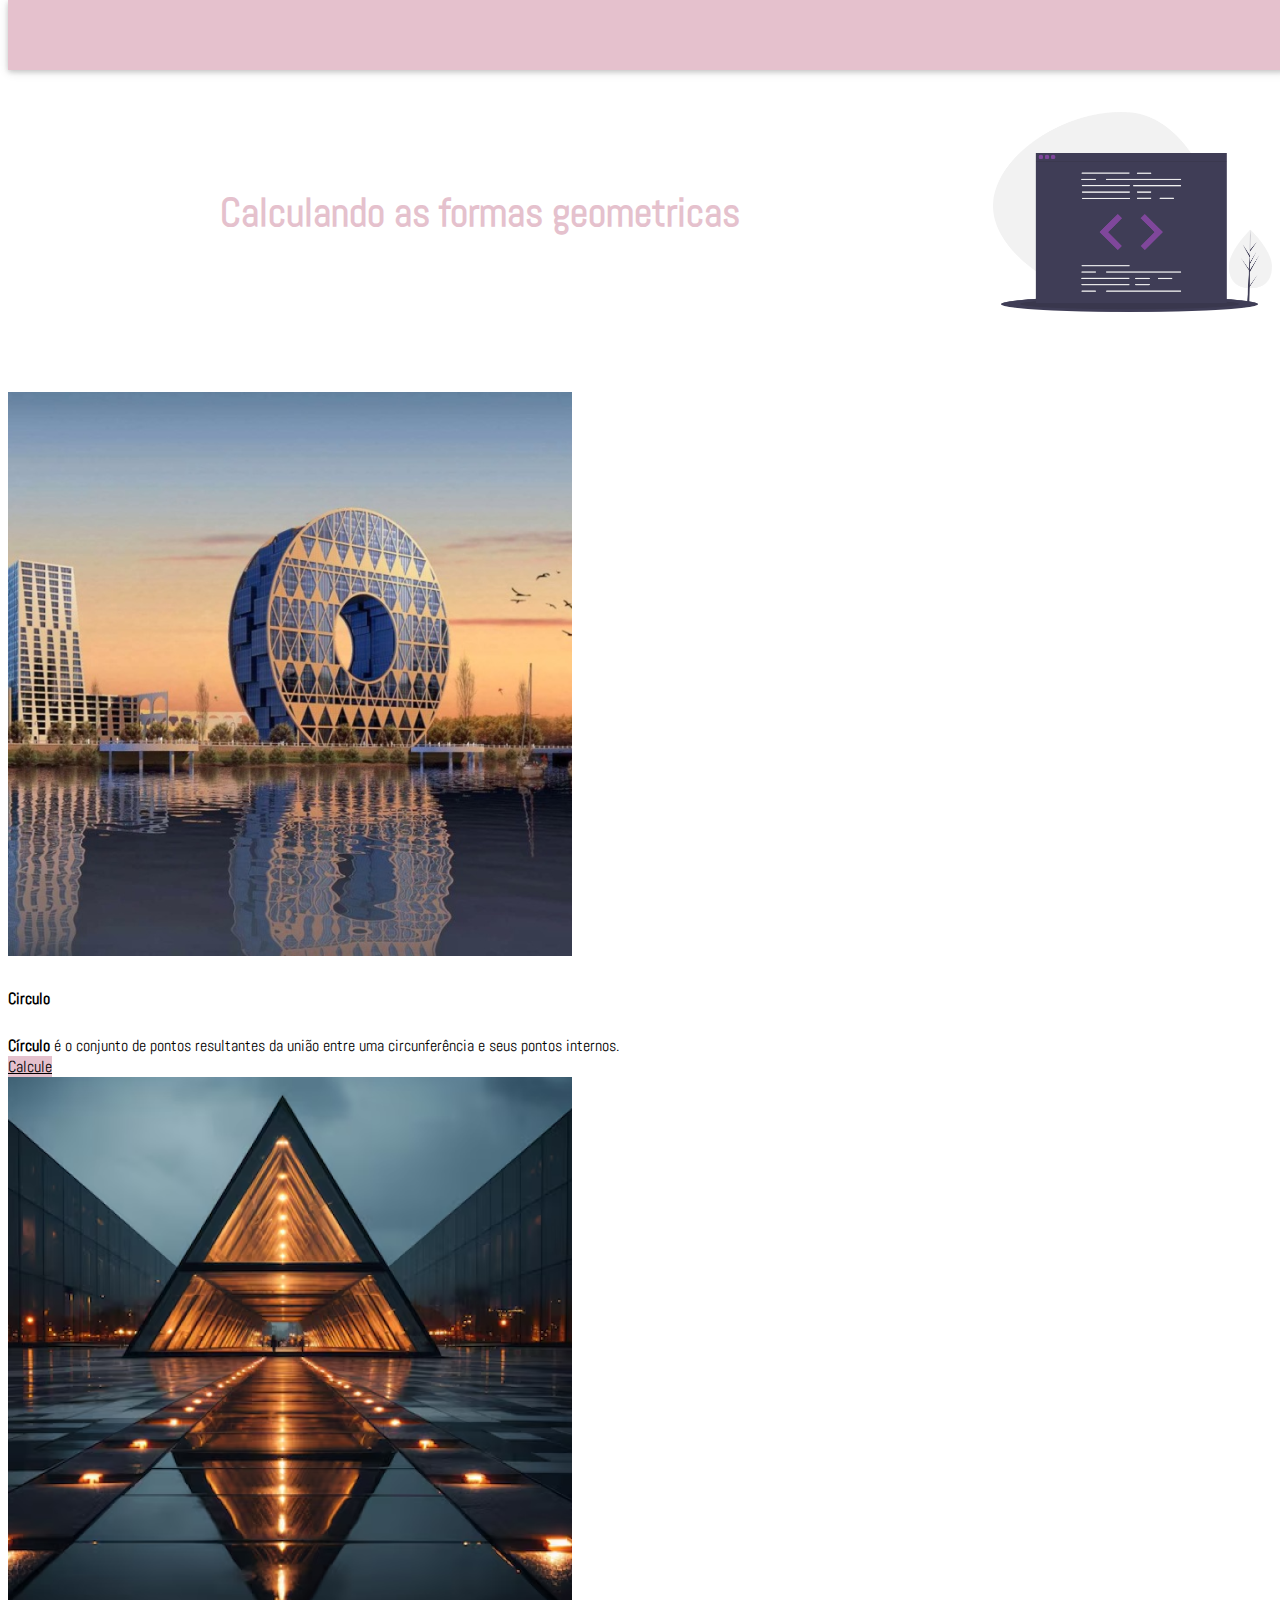
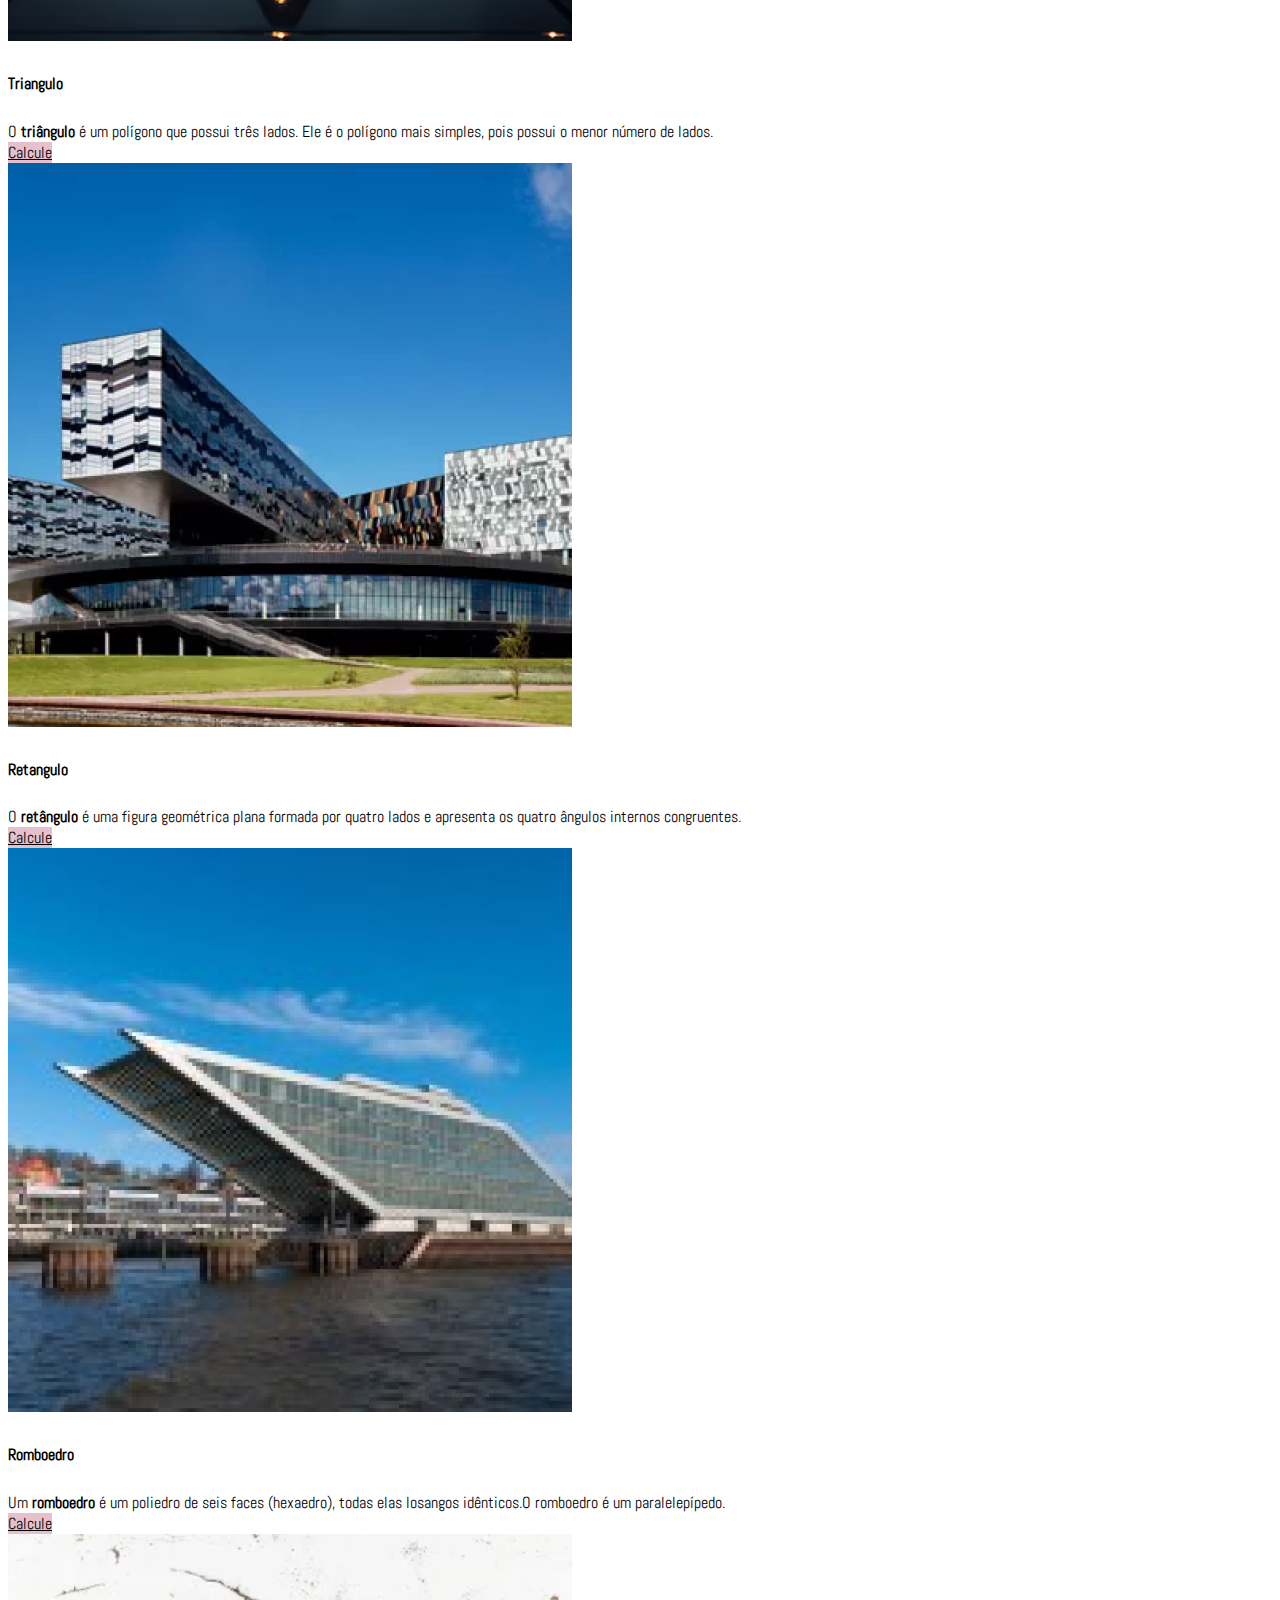
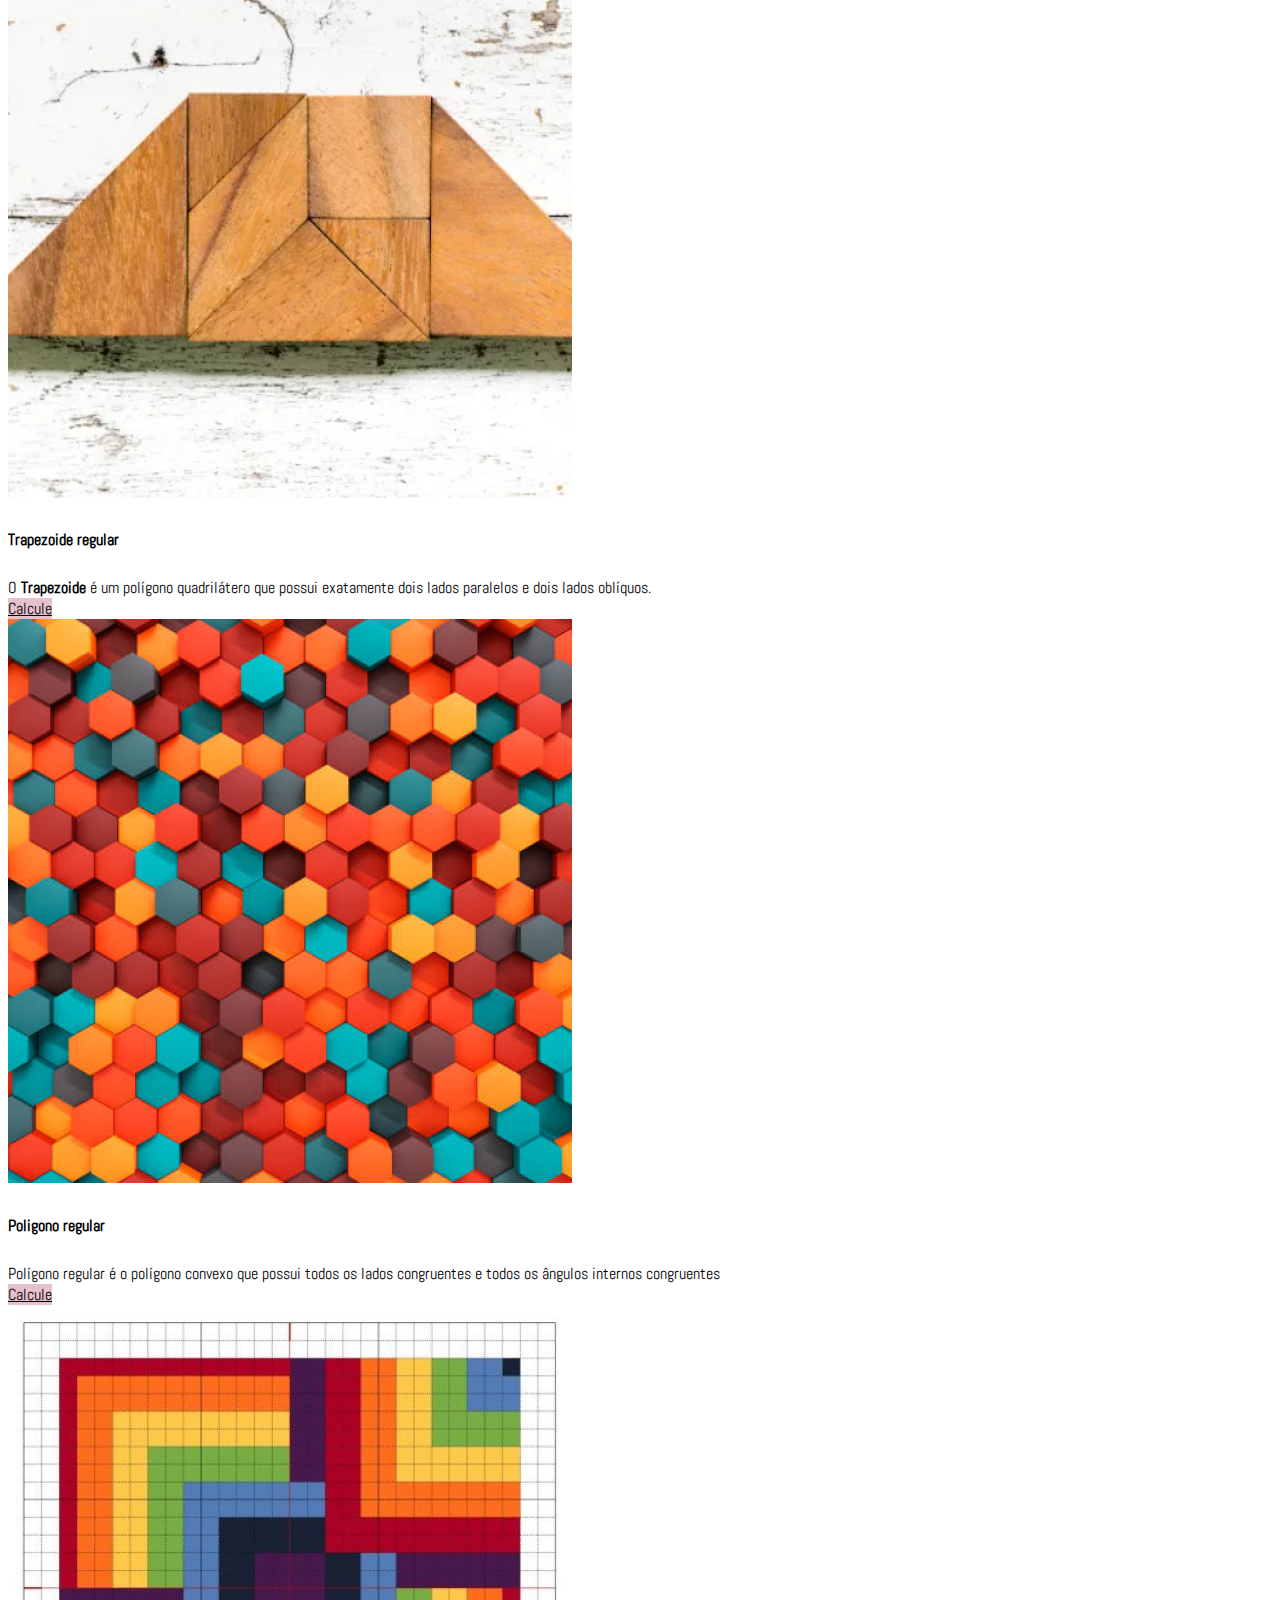
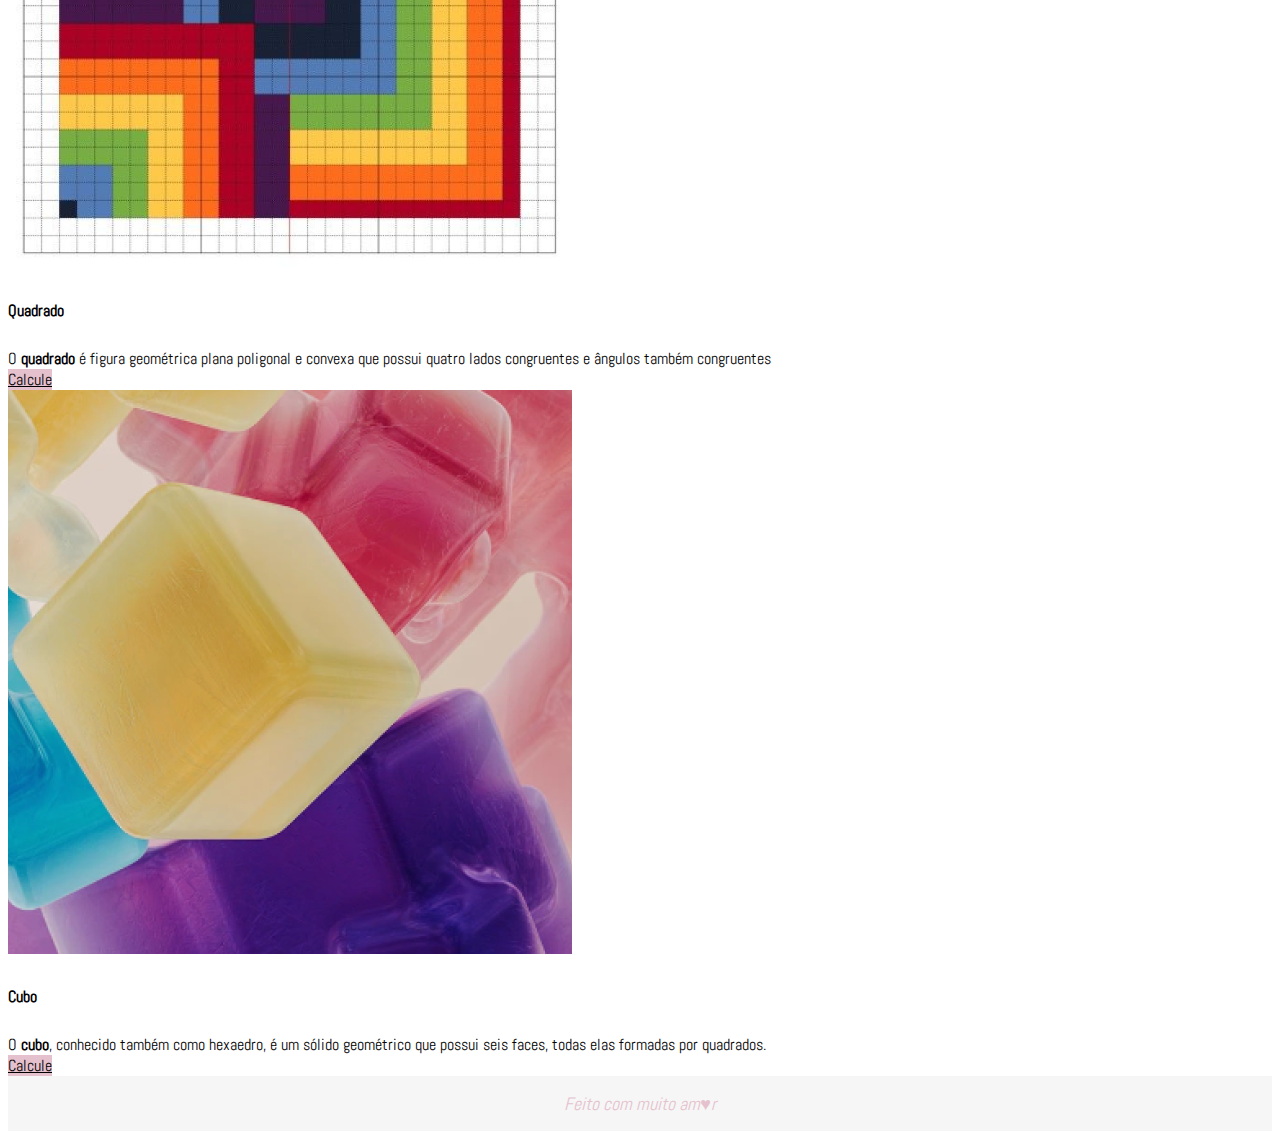
<file: index.html>
<!DOCTYPE html>
<html>

<head>
  <meta charset="utf-8" />
  <meta http-equiv="X-UA-Compatible" content="IE=edge" />
  <meta name="viewport" content="width=device-width, initial-scale=1" />
  <title>Calculando as formas geometricas</title>
  <link rel="icon" href="img/favicon.ico" />
  <link rel="stylesheet" type="text/css" href="css/estilos.css" />
  <link rel="stylesheet" href="https://stackpath.bootstrapcdn.com/bootstrap/4.1.3/css/bootstrap.min.css" integrity="sha384-MCw98/SFnGE8fJT3GXwEOngsV7Zt27NXFoaoApmYm81iuXoPkFOJwJ8ERdknLPMO" crossorigin="anonymous">
  <script src="https://cdn.jsdelivr.net/npm/bootstrap@5.3.3/dist/js/bootstrap.bundle.min.js" integrity="sha384-YvpcrYf0tY3lHB60NNkmXc5s9fDVZLESaAA55NDzOxhy9GkcIdslK1eN7N6jIeHz" crossorigin="anonymous"></script>
</head>

<body>
  <nav class="barra-navegacao">

  </nav>
  <header class="cabecalho">
    <h1 class="cabecalho__titulo">Calculando as formas geometricas</h1>
  </header>

  <section class="container">
    <div class="row row-cols-1 row-cols-md-3 g-4">
      <div class="col">
        <div class="card">
          <img src="/img/circulo.png" class="card-img-top" alt="circulo">
          <div class="card-body">
            <h5 class="card-title">Circulo</h5>
            <p class="card-text"><strong>Círculo</strong> é o conjunto de pontos resultantes da união entre uma circunferência e seus pontos internos.</p>
            <a class="btn" href="/circulo.html">Calcule</a>
          </div>
        </div>
      </div>

      <div class="col">
        <div class="card">
          <img src="/img/triangulo.png" class="card-img-top" alt="...">
          <div class="card-body">
            <h5 class="card-title">Triangulo</h5>
            <p class="card-text">O <strong>triângulo</strong> é um polígono que possui três lados. Ele é o polígono mais simples, pois possui o menor número de lados.</p>
            <a class="btn" href="/triangulo.html">Calcule</a>
          </div>
        </div>
      </div>
      <div class="col">
        <div class="card">
          <img src="/img/retangulo.png" class="card-img-top" alt="...">
          <div class="card-body">
            <h5 class="card-title">Retangulo</h5>
            <p class="card-text">O <strong>retângulo</strong> é uma figura geométrica plana formada por quatro lados e apresenta os quatro ângulos internos congruentes.</p>
            <a class="btn" href="/retangulo.html">Calcule</a>
          </div>
        </div>
      </div>
      <div class="col">
        <div class="card">
          <img src="/img/romboedro.png" class="card-img-top" alt="...">
          <div class="card-body">
            <h5 class="card-title">Romboedro</h5>
            <p class="card-text">Um <strong>romboedro</strong> é um poliedro de seis faces (hexaedro), todas elas losangos idênticos.O romboedro é um paralelepípedo.</p>
            <a class="btn" href="/romboedro.html">Calcule</a>
          </div>
        </div>
      </div>
    </div>

    <div class="row row-cols-1 row-cols-md-3 g-4">
      <div class="col">
        <div class="card">
          <img src="/img/trapezio.png" class="card-img-top" alt="...">
          <div class="card-body">
            <h5 class="card-title">Trapezoide regular</h5>
            <p class="card-text">O <strong>Trapezoide</strong> é um polígono quadrilátero que possui exatamente dois lados paralelos e dois lados oblíquos.</p>
            <a class="btn" href="tra-irregular.html">Calcule</a>
          </div>
        </div>
      </div>
      <div class="col">
        <div class="card">
          <img src="/img/poligono.png" class="card-img-top" alt="...">
          <div class="card-body">
            <h5 class="card-title">Poligono regular</h5>
            <p class="card-text">Polígono regular é o polígono convexo que possui todos os lados congruentes e todos os ângulos internos congruentes</p>
            <a class="btn" href="/poli-regular.html">Calcule</a>
          </div>
        </div>
      </div>
      <div class="col">
        <div class="card">
          <img src="/img/quadrado.png" class="card-img-top" alt="...">
          <div class="card-body">
            <h5 class="card-title">Quadrado</h5>
            <p class="card-text">O <strong>quadrado</strong> é figura geométrica plana poligonal e convexa que possui quatro lados congruentes e ângulos também congruentes</p>
            <a class="btn" href="/quadrado.html">Calcule</a>
          </div>
        </div>
      </div>
      <div class="col">
        <div class="card">
          <img src="/img/cubo.png" class="card-img-top" alt="...">
          <div class="card-body">
            <h5 class="card-title">Cubo</h5>
            <p class="card-text">O <strong>cubo</strong>, conhecido também como hexaedro, é um sólido geométrico que possui seis faces, todas elas formadas por quadrados.</p>
            <a class="btn" href="/cubo.html">Calcule</a>

          </div>
        </div>
      </div>
    </div>
  </section>

  <footer class="rodape">Feito com muito am♥r </a></footer>
  <script type="text/javascript" src="js/script.js"></script>
</body>

</html>
</file>
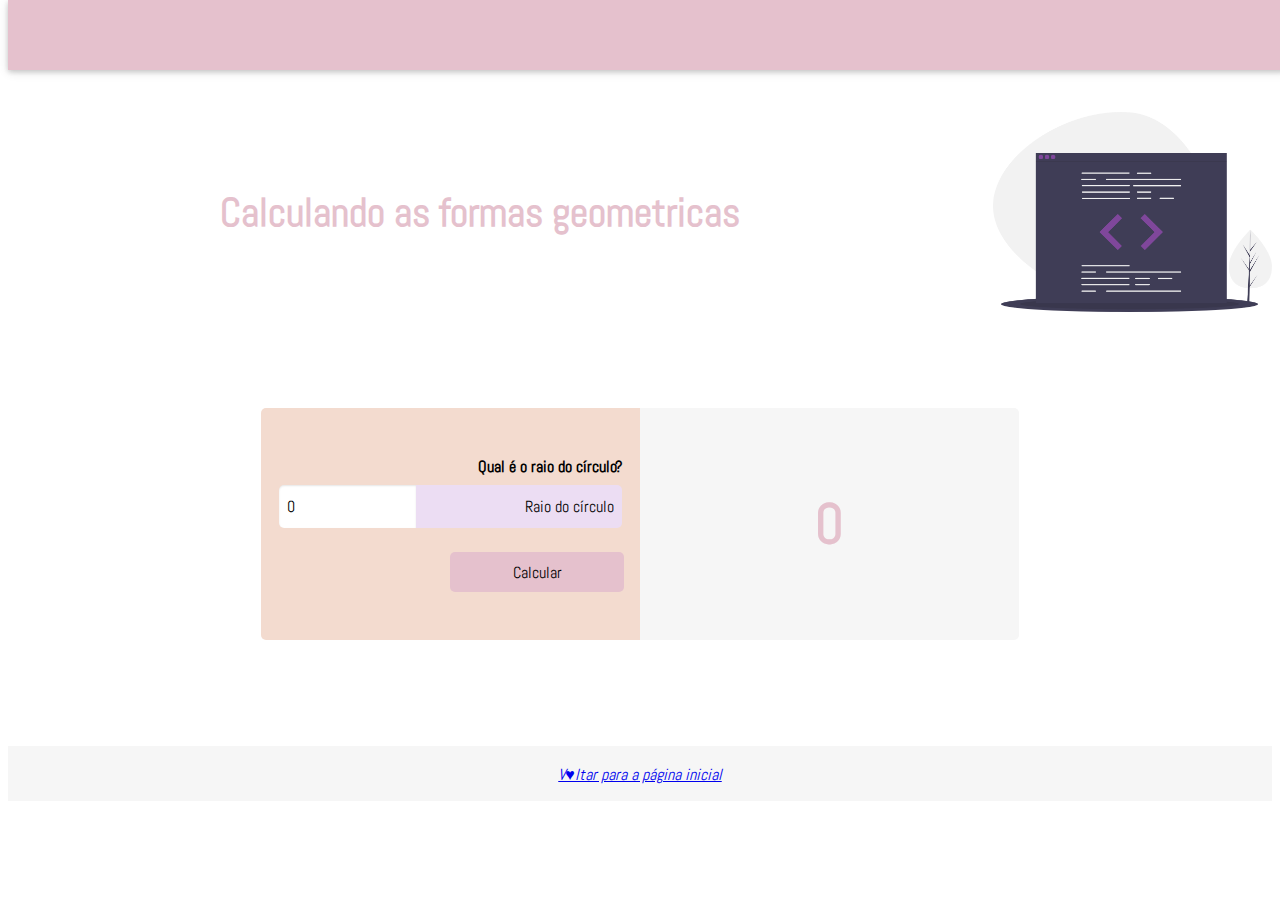
<file: circulo.html>
<!DOCTYPE html>
<html>
<head>
  <meta charset="utf-8" />
  <meta http-equiv="X-UA-Compatible" content="IE=edge" />
  <meta name="viewport" content="width=device-width, initial-scale=1" />
  <title>Calculando a area do circulo</title>
  <link rel="icon" href="img/favicon.ico" />
  <link rel="stylesheet" type="text/css" href="css/estilos.css"/>
  <link rel="stylesheet" href="https://stackpath.bootstrapcdn.com/bootstrap/4.1.3/css/bootstrap.min.css" integrity="sha384-MCw98/SFnGE8fJT3GXwEOngsV7Zt27NXFoaoApmYm81iuXoPkFOJwJ8ERdknLPMO" crossorigin="anonymous">
</head>

<body>
  <nav class="barra-navegacao">

  </nav>
  <header class="cabecalho">
    <h1 class="cabecalho__titulo">Calculando as formas geometricas</h1>
  </header>
  <main class="conteudo-principal">

    <section class="secao secao-hora">
      
      <article class="secao__conteudo">
        <div class="secao__formulario">
          <fieldset>
            <legend>Qual é o raio do círculo?</legend>
            <div class="secao__formulario__grupo">
              <label for="inputRaio">Raio do círculo</label>
              <input id="inputRaio" value="0" />
            </div>
          </fieldset>
          <button class="btn" onclick="areaCirculo()">Calcular</button>
        </div>
      </article>

      <footer class="secao__rodape">
        <h3 class="secao__rodape__valor">
          <span id="resultado">0</span>
        </h3>
      </footer>
    </section>

  </main>

  <footer class="rodape"><a href="/index.html">V♥ltar para a página inicial</a></footer>
  <script type="text/javascript" src="js/script.js"></script>
  
</body>
</html>
</file>
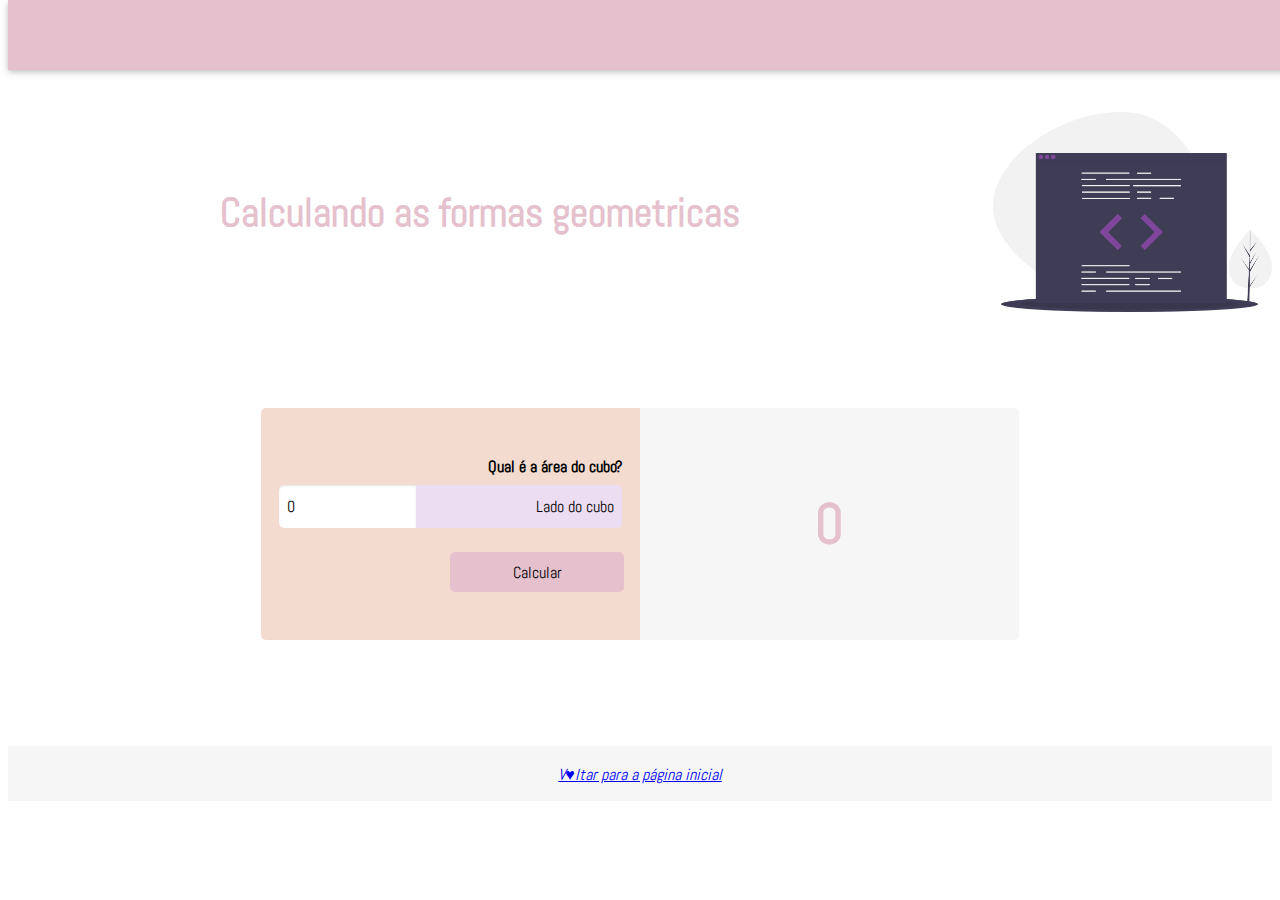
<file: cubo.html>
<!DOCTYPE html>
<html>
<head>
  <meta charset="utf-8" />
  <meta http-equiv="X-UA-Compatible" content="IE=edge" />
  <meta name="viewport" content="width=device-width, initial-scale=1" />
  <title>Calculando as formas geometricas</title>
  <link rel="icon" href="img/favicon.ico" />
  <link rel="stylesheet" type="text/css" href="css/estilos.css"/>
  <link rel="stylesheet" href="https://stackpath.bootstrapcdn.com/bootstrap/4.1.3/css/bootstrap.min.css" integrity="sha384-MCw98/SFnGE8fJT3GXwEOngsV7Zt27NXFoaoApmYm81iuXoPkFOJwJ8ERdknLPMO" crossorigin="anonymous">
</head>

<body>
  <nav class="barra-navegacao">

  </nav>
  <header class="cabecalho">
    <h1 class="cabecalho__titulo">Calculando as formas geometricas</h1>
  </header>
  <main class="conteudo-principal">

    <section class="secao secao-cubo">
      <article class="secao__conteudo">
        <div class="secao__formulario">
          <fieldset>
            <legend>Qual é a área do cubo?</legend>
            <div class="secao__formulario__grupo">
              <label for="inputLadoCubo">Lado do cubo</label>
              <input id="inputLadoCubo" value="0" />
            </div>
          </fieldset>
          <button class="btn" onclick="areaCubo()">Calcular</button>
        </div>
      </article>
      <footer class="secao__rodape">
        <h3 class="secao__rodape__valor">
          <span id="resultadoCubo">0</span>
        </h3>
      </footer>
    </section>

  </main>

  <footer class="rodape"><a href="/index.html">V♥ltar para a página inicial</a></footer>
  <script type="text/javascript" src="js/script.js"></script>
  
</body>
</html>
</file>
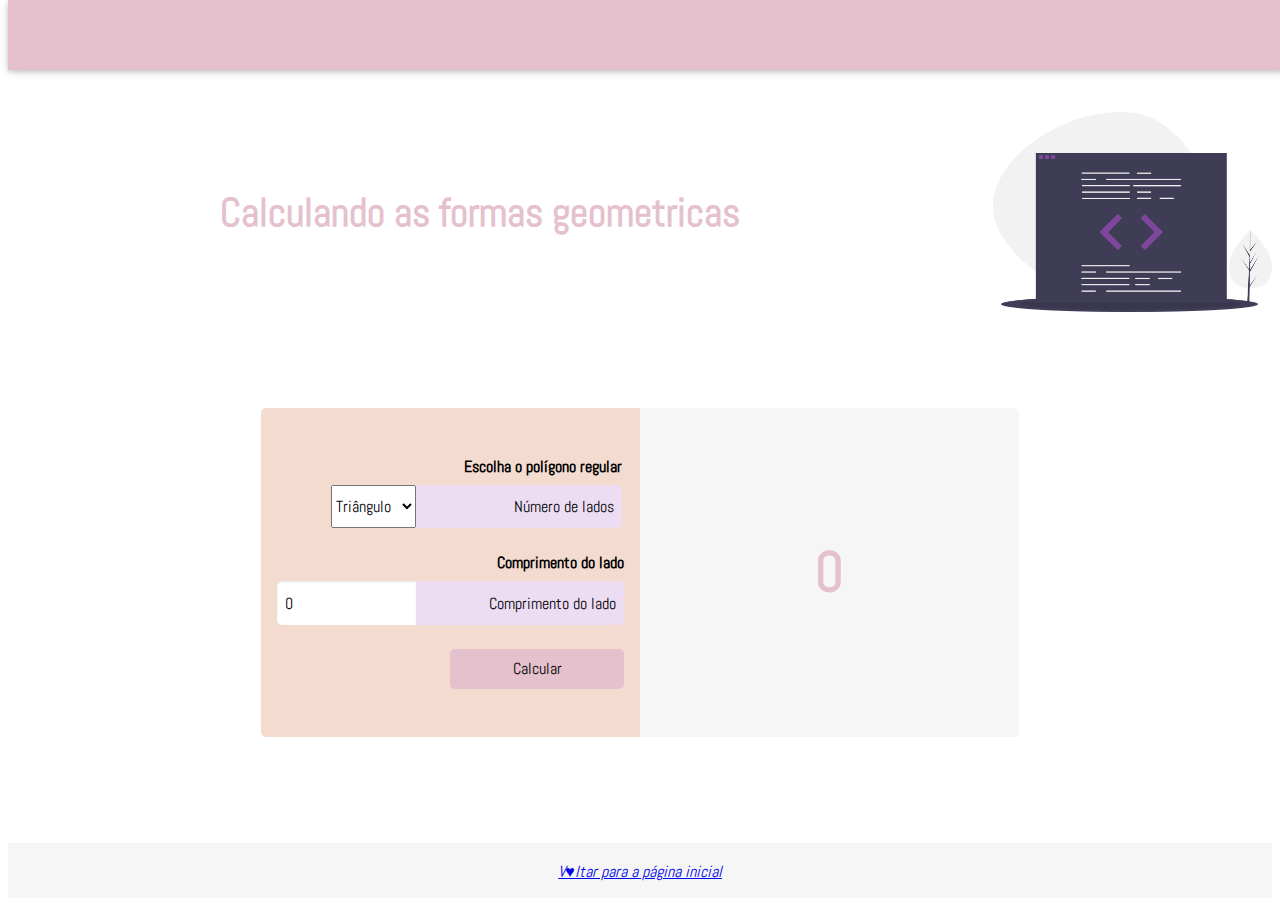
<file: poli-regular.html>
<!DOCTYPE html>
<html>
<head>
  <meta charset="utf-8" />
  <meta http-equiv="X-UA-Compatible" content="IE=edge" />
  <meta name="viewport" content="width=device-width, initial-scale=1" />
  <title>Calculando as formas geometricas</title>
  <link rel="icon" href="img/favicon.ico" />
  <link rel="stylesheet" type="text/css" href="css/estilos.css"/>
  <link rel="stylesheet" href="https://stackpath.bootstrapcdn.com/bootstrap/4.1.3/css/bootstrap.min.css" integrity="sha384-MCw98/SFnGE8fJT3GXwEOngsV7Zt27NXFoaoApmYm81iuXoPkFOJwJ8ERdknLPMO" crossorigin="anonymous">
</head>

<body>
  <nav class="barra-navegacao">

  </nav>
  <header class="cabecalho">
    <h1 class="cabecalho__titulo">Calculando as formas geometricas</h1>
  </header>
  <main class="conteudo-principal">

    <section class="secao secao-hora">
      <article class="secao__conteudo">
        <div class="secao__formulario">
          <fieldset>
            <legend>Escolha o polígono regular</legend>
            <div class="secao__formulario__grupo">
              <label for="inputNumLados">Número de lados</label>
              <select id="inputNumLados">
                <option value="3">Triângulo</option>
                <option value="4">Quadrado</option>
                <option value="5">Pentágono</option>
                <!-- Adicione mais opções conforme necessário -->
              </select>
            </div>
          </fieldset>
          <fieldset>
            <legend>Comprimento do lado</legend>
            <div class="secao__formulario__grupo">
              <label for="inputComprimentoLado">Comprimento do lado</label>
              <input id="inputComprimentoLado" value="0" />
            </div>
          </fieldset>
          <button class="btn" onclick="areaPoligonoRegular()">Calcular</button>
        </div>
      </article>
      
      <footer class="secao__rodape">
        <h3 class="secao__rodape__valor">
          <span id="resultadoPoligonoRegular">0</span>
        </h3>
      </footer>
      
    </section>

  </main>

  <footer class="rodape"><a href="/index.html">V♥ltar para a página inicial</a></footer>

  <script type="text/javascript" src="js/script.js"></script>
  
</body>
</html>
</file>
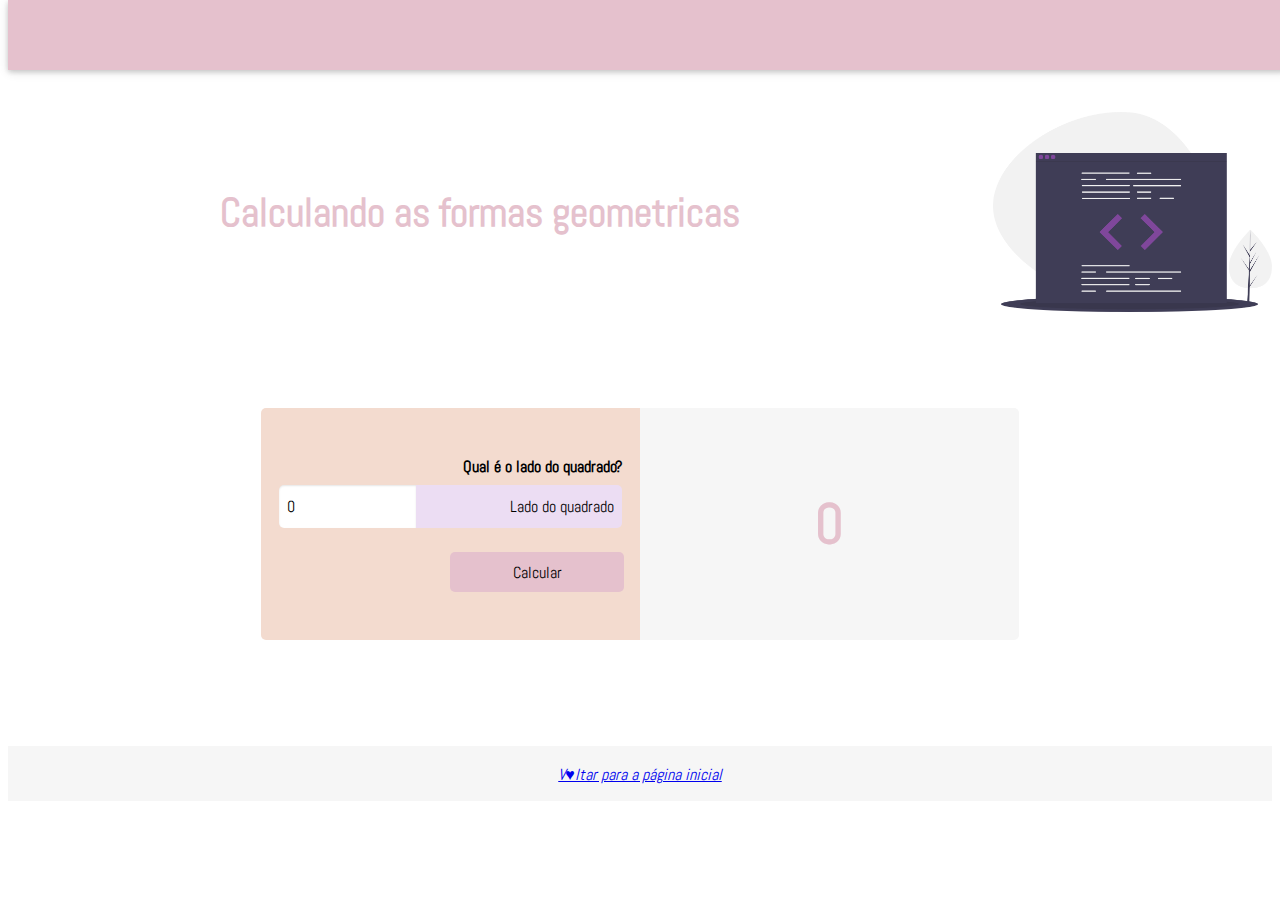
<file: quadrado.html>
<!DOCTYPE html>
<html>
<head>
  <meta charset="utf-8" />
  <meta http-equiv="X-UA-Compatible" content="IE=edge" />
  <meta name="viewport" content="width=device-width, initial-scale=1" />
  <title>Calculando as formas geometricas</title>
  <link rel="icon" href="img/favicon.ico" />
  <link rel="stylesheet" type="text/css" href="css/estilos.css"/>
  <link rel="stylesheet" href="https://stackpath.bootstrapcdn.com/bootstrap/4.1.3/css/bootstrap.min.css" integrity="sha384-MCw98/SFnGE8fJT3GXwEOngsV7Zt27NXFoaoApmYm81iuXoPkFOJwJ8ERdknLPMO" crossorigin="anonymous">
</head>

<body>
  <nav class="barra-navegacao">

  </nav>
  <header class="cabecalho">
    <h1 class="cabecalho__titulo">Calculando as formas geometricas</h1>
  </header>
  <main class="conteudo-principal">

    <section class="secao secao-cubo">
        <article class="secao__conteudo">
            <div class="secao__formulario">
              <fieldset>
                <legend>Qual é o lado do quadrado?</legend>
                <div class="secao__formulario__grupo">
                  <label for="inputLadoQuadrado">Lado do quadrado</label>
                  <input id="inputLadoQuadrado" value="0" />
                </div>
              </fieldset>
              <button class="btn" onclick="areaQuadrado()">Calcular</button>
            </div>
          </article>
          
          <footer class="secao__rodape">
            <h3 class="secao__rodape__valor">
              <span id="resultadoQuadrado">0</span>
            </h3>
          </footer>
          
    </section>

  </main>

  <footer class="rodape"><a href="/index.html">V♥ltar para a página inicial</a></footer>
  <script type="text/javascript" src="js/script.js"></script>
  
</body>
</html>
</file>
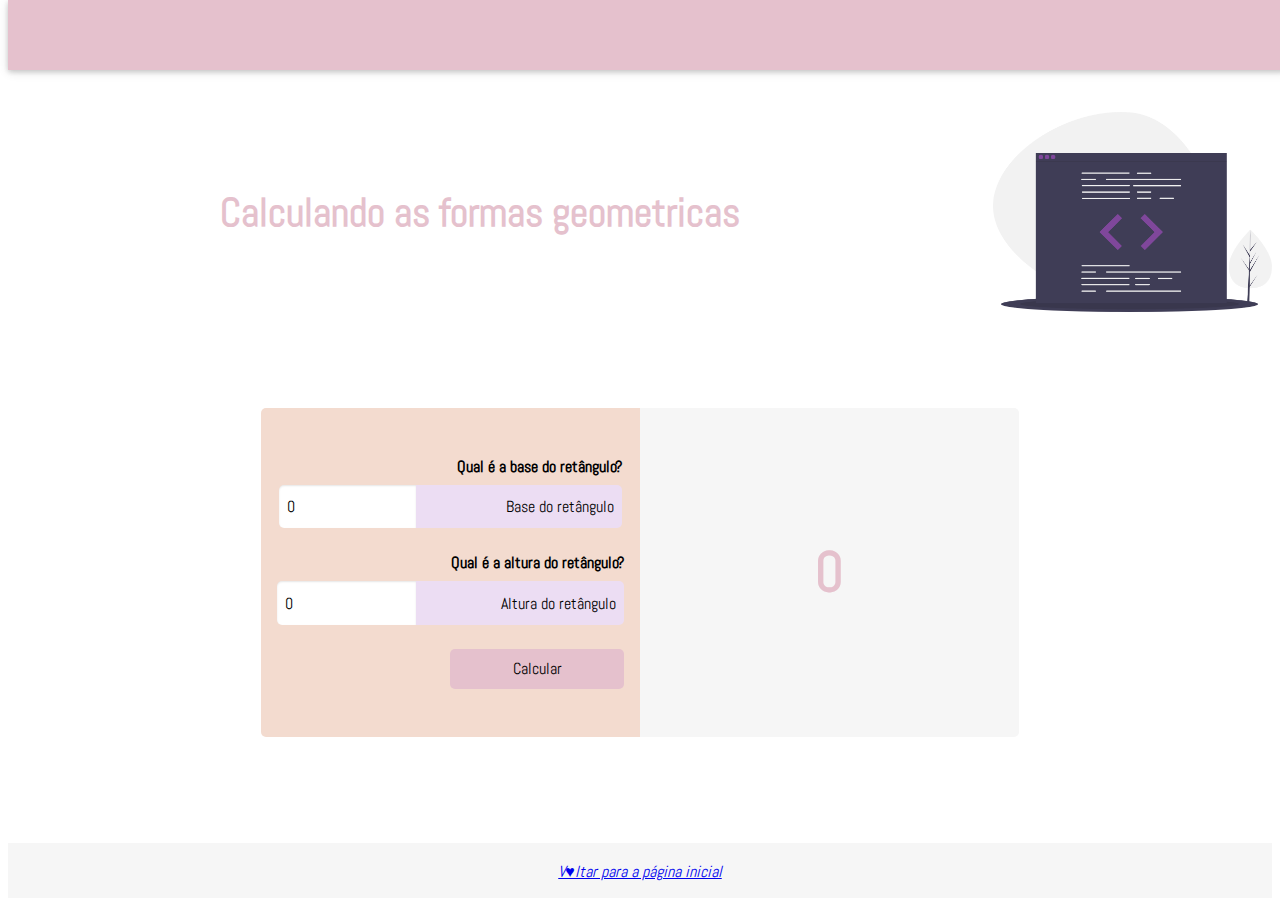
<file: retangulo.html>
<!DOCTYPE html>
<html>
<head>
  <meta charset="utf-8" />
  <meta http-equiv="X-UA-Compatible" content="IE=edge" />
  <meta name="viewport" content="width=device-width, initial-scale=1" />
  <title>Calculando as formas geometricas</title>
  <link rel="icon" href="img/favicon.ico" />
  <link rel="stylesheet" type="text/css" href="css/estilos.css"/>
  <link rel="stylesheet" href="https://stackpath.bootstrapcdn.com/bootstrap/4.1.3/css/bootstrap.min.css" integrity="sha384-MCw98/SFnGE8fJT3GXwEOngsV7Zt27NXFoaoApmYm81iuXoPkFOJwJ8ERdknLPMO" crossorigin="anonymous">
</head>

<body>
  <nav class="barra-navegacao">

  </nav>
  <header class="cabecalho">
    <h1 class="cabecalho__titulo">Calculando as formas geometricas</h1>
  </header>
  <main class="conteudo-principal">

    <section class="secao secao-hora">
      <article class="secao__conteudo">
        <div class="secao__formulario">
          <fieldset>
            <legend>Qual é a base do retângulo?</legend>
            <div class="secao__formulario__grupo">
              <label for="inputBaseRetangulo">Base do retângulo</label>
              <input id="inputBaseRetangulo" value="0" />
            </div>
          </fieldset>
          <fieldset>
            <legend>Qual é a altura do retângulo?</legend>
            <div class="secao__formulario__grupo">
              <label for="inputAlturaRetangulo">Altura do retângulo</label>
              <input id="inputAlturaRetangulo" value="0" />
            </div>
          </fieldset>
          <button class="btn" onclick="areaRetangulo()">Calcular</button>
        </div>
      </article>
      
      <footer class="secao__rodape">
        <h3 class="secao__rodape__valor">
          <span id="resultadoRetangulo">0</span>
        </h3>
      </footer>
      
    </section>

  </main>

  <footer class="rodape"><a href="/index.html">V♥ltar para a página inicial</a></footer>

  <script type="text/javascript" src="js/script.js"></script>
  
</body>
</html>
</file>
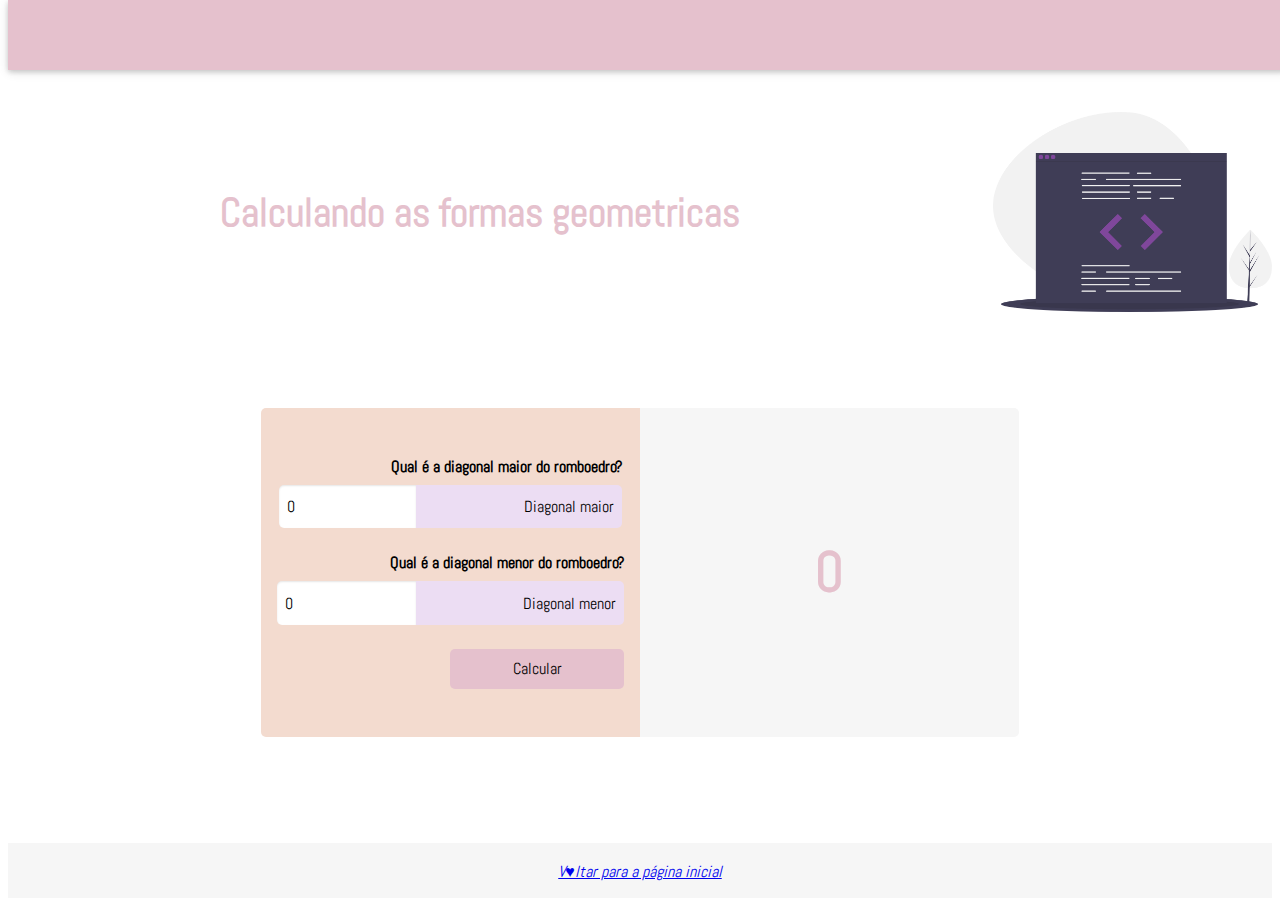
<file: romboedro.html>
<!DOCTYPE html>
<html>
<head>
  <meta charset="utf-8" />
  <meta http-equiv="X-UA-Compatible" content="IE=edge" />
  <meta name="viewport" content="width=device-width, initial-scale=1" />
  <title>Calculando as formas geometricas</title>
  <link rel="icon" href="img/favicon.ico" />
  <link rel="stylesheet" type="text/css" href="css/estilos.css"/>
  <link rel="stylesheet" href="https://stackpath.bootstrapcdn.com/bootstrap/4.1.3/css/bootstrap.min.css" integrity="sha384-MCw98/SFnGE8fJT3GXwEOngsV7Zt27NXFoaoApmYm81iuXoPkFOJwJ8ERdknLPMO" crossorigin="anonymous">
</head>

<body>
  <nav class="barra-navegacao">

  </nav>
  <header class="cabecalho">
    <h1 class="cabecalho__titulo">Calculando as formas geometricas</h1>
  </header>
  <main class="conteudo-principal">

    <section class="secao secao-hora">
      <article class="secao__conteudo">
        <div class="secao__formulario">
          <fieldset>
            <legend>Qual é a diagonal maior do romboedro?</legend>
            <div class="secao__formulario__grupo">
              <label for="inputDiagonalMaior">Diagonal maior</label>
              <input id="inputDiagonalMaior" value="0" />
            </div>
          </fieldset>
          <fieldset>
            <legend>Qual é a diagonal menor do romboedro?</legend>
            <div class="secao__formulario__grupo">
              <label for="inputDiagonalMenor">Diagonal menor</label>
              <input id="inputDiagonalMenor" value="0" />
            </div>
          </fieldset>
          <button class="btn" onclick="areaRomboedro()">Calcular</button>
        </div>
      </article>
      <footer class="secao__rodape">
        <h3 class="secao__rodape__valor">
          <span id="resultadoRomboedro">0</span>
        </h3>
      </footer>
    </section>

  </main>

  <footer class="rodape"><a href="/index.html">V♥ltar para a página inicial</a></footer>

  <script type="text/javascript" src="js/script.js"></script>
  
</body>
</html>
</file>
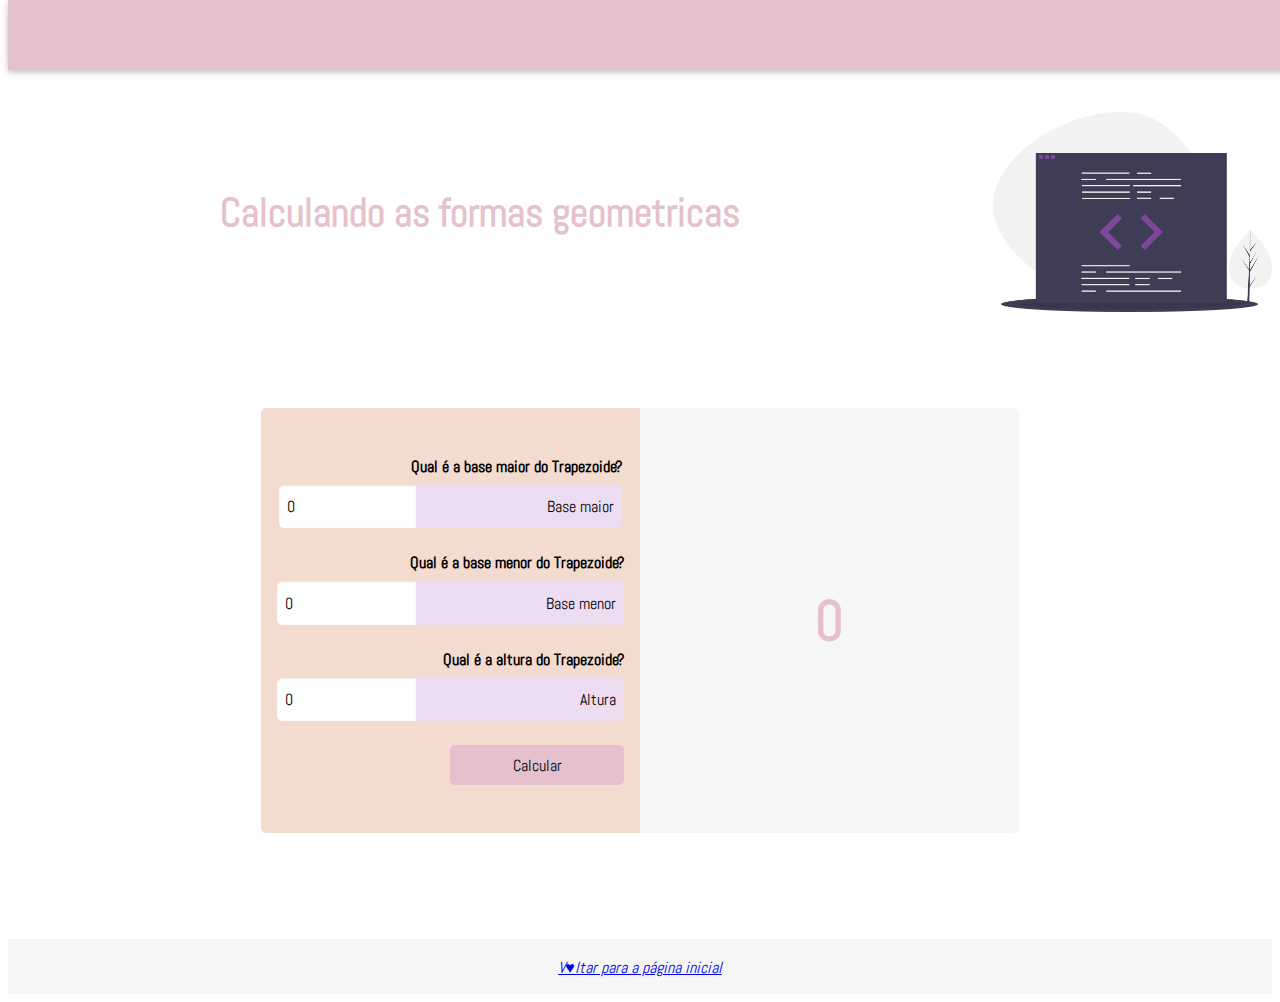
<file: tra-irregular.html>
<!DOCTYPE html>
<html>
<head>
  <meta charset="utf-8" />
  <meta http-equiv="X-UA-Compatible" content="IE=edge" />
  <meta name="viewport" content="width=device-width, initial-scale=1" />
  <title>Calculando as formas geometricas</title>
  <link rel="icon" href="img/favicon.ico" />
  <link rel="stylesheet" type="text/css" href="css/estilos.css"/>
  <link rel="stylesheet" href="https://stackpath.bootstrapcdn.com/bootstrap/4.1.3/css/bootstrap.min.css" integrity="sha384-MCw98/SFnGE8fJT3GXwEOngsV7Zt27NXFoaoApmYm81iuXoPkFOJwJ8ERdknLPMO" crossorigin="anonymous">
</head>

<body>
  <nav class="barra-navegacao">

  </nav>
  <header class="cabecalho">
    <h1 class="cabecalho__titulo">Calculando as formas geometricas</h1>
  </header>
  <main class="conteudo-principal">

    <section class="secao secao-hora">
      <article class="secao__conteudo">
        <div class="secao__formulario">
          <fieldset>
            <legend>Qual é a base maior do Trapezoide?</legend>
            <div class="secao__formulario__grupo">
              <label for="inputBaseMaior">Base maior</label>
              <input id="inputBaseMaior" value="0" />
            </div>
          </fieldset>
          <fieldset>
            <legend>Qual é a base menor do Trapezoide?</legend>
            <div class="secao__formulario__grupo">
              <label for="inputBaseMenor">Base menor</label>
              <input id="inputBaseMenor" value="0" />
            </div>
          </fieldset>
          <fieldset>
            <legend>Qual é a altura do Trapezoide?</legend>
            <div class="secao__formulario__grupo">
              <label for="inputAlturaTrapezoide">Altura</label>
              <input id="inputAlturaTrapezoide" value="0" />
            </div>
          </fieldset>
          <button class="btn" onclick="areaTrapezoide()">Calcular</button>
        </div>
      </article>
      
      <footer class="secao__rodape">
        <h3 class="secao__rodape__valor">
          <span id="resultadoTrapezoide">0</span>
        </h3>
      </footer>
      
    </section>

  </main>

  <footer class="rodape"><a href="/index.html">V♥ltar para a página inicial</a></footer>

  <script type="text/javascript" src="js/script.js"></script>
  
</body>
</html>
</file>
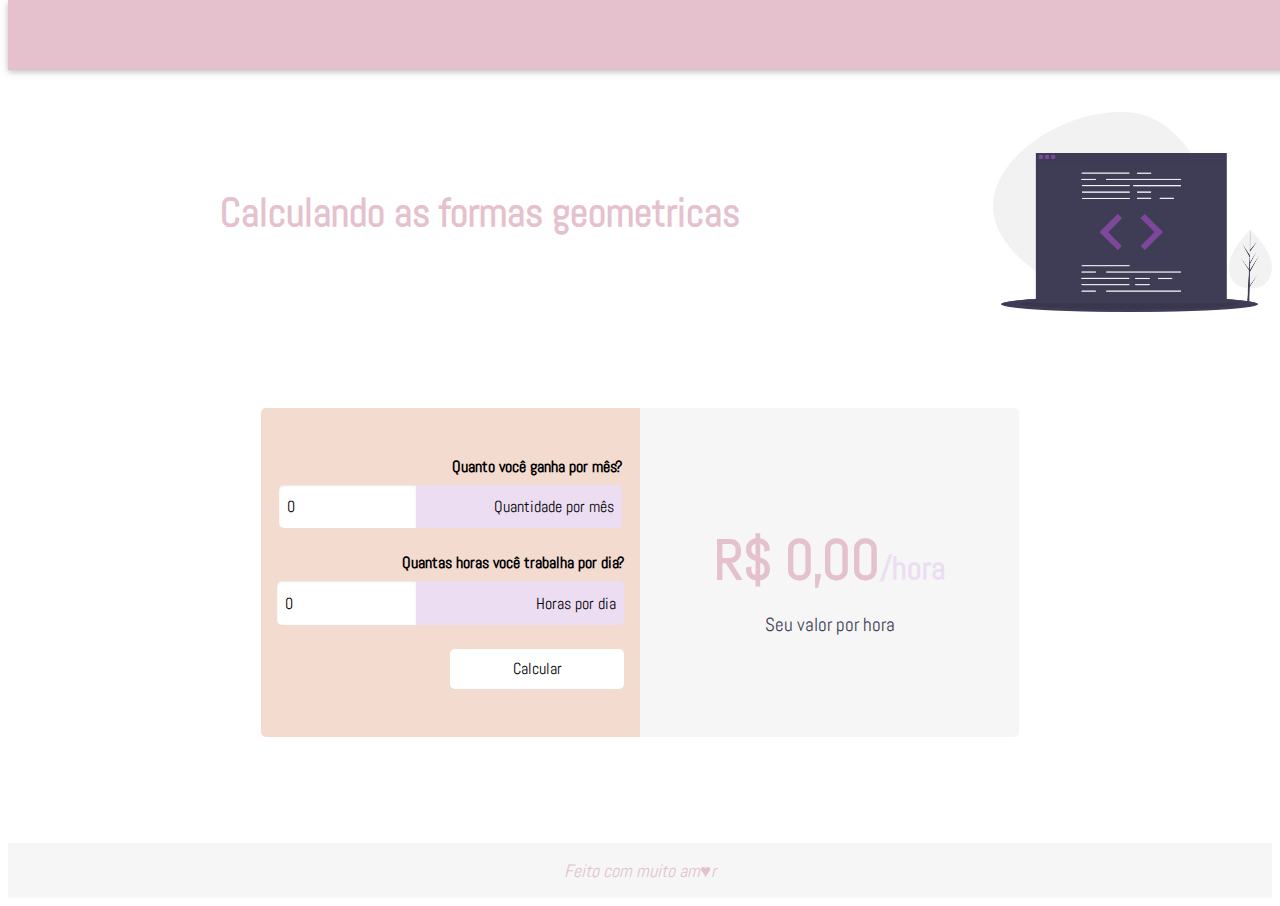
<file: tra-regular.html>
<!DOCTYPE html>
<html>
<head>
  <meta charset="utf-8" />
  <meta http-equiv="X-UA-Compatible" content="IE=edge" />
  <meta name="viewport" content="width=device-width, initial-scale=1" />
  <title>Calculando as formas geometricas</title>
  <link rel="icon" href="img/favicon.ico" />
  <link rel="stylesheet" type="text/css" href="css/estilos.css"/>
  <link rel="stylesheet" href="https://stackpath.bootstrapcdn.com/bootstrap/4.1.3/css/bootstrap.min.css" integrity="sha384-MCw98/SFnGE8fJT3GXwEOngsV7Zt27NXFoaoApmYm81iuXoPkFOJwJ8ERdknLPMO" crossorigin="anonymous">
</head>

<body>
  <nav class="barra-navegacao">

  </nav>
  <header class="cabecalho">
    <h1 class="cabecalho__titulo">Calculando as formas geometricas</h1>
  </header>
  <main class="conteudo-principal">

    <section class="secao secao-hora">
      <article class="secao__conteudo">
        <div class="secao__formulario">
          <fieldset>
            <legend>Quanto você ganha por mês?</legend>
            <div class="secao__formulario__grupo">
              <label for="ganho-mes">Quantidade por mês</label>
              <input id="ganho-mes" type="number" value="0" />
            </div>
          </fieldset>
          <fieldset>
            <legend>Quantas horas você trabalha por dia?</legend>
            <div class="secao__formulario__grupo">
              <label for="horas-dia">Horas por dia</label>
              <input id="horas-dia" type="number" value="0" />
            </div>
          </fieldset>
          <button onclick="calcularValorHora()">Calcular</button>
        </div>
      </article>
      <footer class="secao__rodape">
        <h3 class="secao__rodape__valor">
          <span id="resposta">R$ 0,00</span><small>/hora</small>
        </h3>
        <p class="secao__rodape__legenda">Seu valor por hora</p>
      </footer>
    </section>

  </main>

  <footer class="rodape">Feito com muito am♥r </a></footer>
  <script type="text/javascript" src="js/script.js"></script>
  
</body>
</html>
</file>
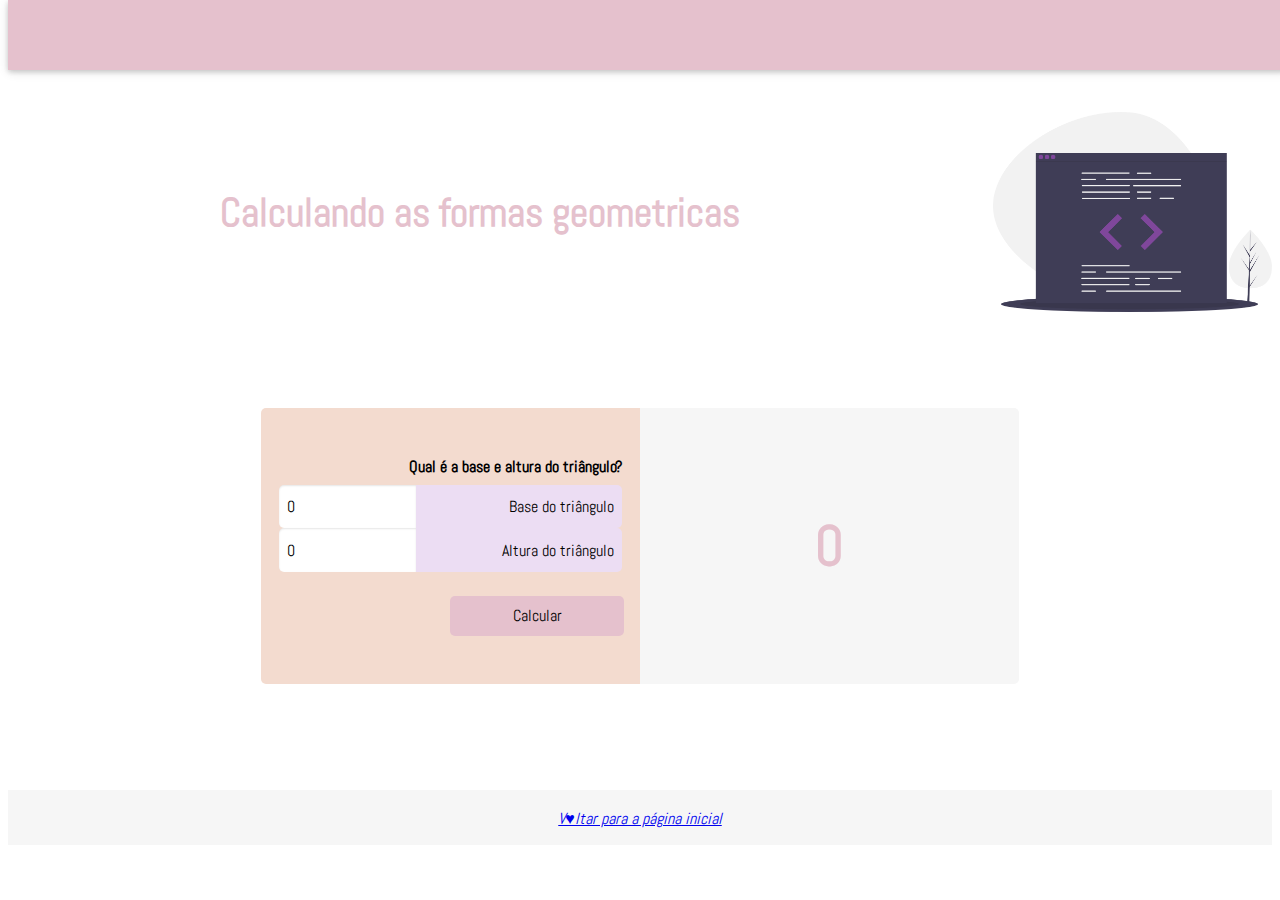
<file: triangulo.html>
<!DOCTYPE html>
<html>
<head>
  <meta charset="utf-8" />
  <meta http-equiv="X-UA-Compatible" content="IE=edge" />
  <meta name="viewport" content="width=device-width, initial-scale=1" />
  <title>Calculando a area do circulo</title>
  <link rel="icon" href="img/favicon.ico" />
  <link rel="stylesheet" type="text/css" href="css/estilos.css"/>
  <link rel="stylesheet" href="https://stackpath.bootstrapcdn.com/bootstrap/4.1.3/css/bootstrap.min.css" integrity="sha384-MCw98/SFnGE8fJT3GXwEOngsV7Zt27NXFoaoApmYm81iuXoPkFOJwJ8ERdknLPMO" crossorigin="anonymous">
</head>

<body>
  <nav class="barra-navegacao">

  </nav>
  <header class="cabecalho">
    <h1 class="cabecalho__titulo">Calculando as formas geometricas</h1>
  </header>
  <main class="conteudo-principal">

    <section class="secao secao-hora">
      
      <article class="secao__conteudo">
        <div class="secao__formulario">
          <fieldset>
            <legend>Qual é a base e altura do triângulo?</legend>
            <div class="secao__formulario__grupo">
              <label for="inputBase">Base do triângulo</label>
              <input id="inputBase" value="0" />
            </div>
            <div class="secao__formulario__grupo">
              <label for="inputAltura">Altura do triângulo</label>
              <input id="inputAltura" value="0" />
            </div>
          </fieldset>
          <button class="btn" onclick="areaTriangulo()">Calcular</button>
        </div>
      </article>
      
      <footer class="secao__rodape">
        <h3 class="secao__rodape__valor">
          <span id="resultadoTriangulo">0</span>
        </h3>
      </footer>
      
    </section>

  </main>

  <footer class="rodape"><a href="/index.html">V♥ltar para a página inicial</a></footer>
  <script type="text/javascript" src="js/script.js"></script>
  
</body>
</html>
</file>
<file: css/estilos.css>
@import url("https://fonts.googleapis.com/css?family=Lato:400,700");
@import url("https://fonts.googleapis.com/css2?family=Abel&display=swap");

* {
  box-sizing: border-box;
  font-family: "Abel", "Lato", sans-serif;
  font-size: 16px;
}

h1 {
  font-size: 36px;
}
h2 {
  font-size: 24px;
}
p {
  margin: 0;
}

.btn{
  background-color: #e5c1cd;
}

a.btn{
  color: #000;
}

button {
  background-color: #fff;
  border: none;
  color: #000;
  text-align: center;
  text-decoration: none;
  font-size: 16px;
  cursor: pointer;
  width: 50%;
  height: 40px;
  border-radius: 5px;
  margin: 1.5rem 0 0 0;
}

/* BARRA NAVEGACAO */
.barra-navegacao {
  z-index: 1;
  display: flex;
  align-items: center;
  justify-content: center;
  position: fixed;
  top: 0;
  height: 70px;
  width: 100%;
  background-color: #e5c1cd;
  box-shadow: 0 2px 5px 0 rgba(0, 0, 0, 0.16), 0 2px 10px 0 rgba(0, 0, 0, 0.12);
}
.barra-navegacao__logotipo {
  max-height: 70%;
  max-width: 70%;
}

/* CONTEUDO-PRINCIPAL */
@media (min-width: 320px) {
  .conteudo-principal {
    margin: 0 0 0 auto;
  }
}
@media (min-width: 768px) {
  .conteudo-principal {
    margin: 6rem auto 6rem auto;
  }
}
@media (min-width: 992px) {
  .conteudo-principal {
    max-width: 80%;
  }
}
@media (min-width: 1200px) {
  .conteudo-principal {
    max-width: 60%;
  }
}

/* CABECALHO */
.cabecalho {
  position: relative;
  text-align: center;
  color: #e5c1cd;
  height: auto;
  padding: 2rem 1rem;
  margin-top: 80px;
  margin-bottom: 80px;
  background: url("../img/code.png") no-repeat center right;
  background-attachment: scroll;
  background-size: auto;
  background-size: contain;
  background-attachment: scroll;
}

.cabecalho__titulo {
  margin: 0 10rem 0 0;
  display: block;
}

@media (min-width: 320px) {
  .cabecalho {
    margin-top: 7rem;
  }
  .cabecalho__titulo {
    margin: 0 10rem 0 0;
    font-size: 25px;
  }
}

@media (min-width: 768px) {
  .cabecalho {
    display: flex;
    flex-direction: column;
    justify-content: center;
    height: 200px;
  }
  .cabecalho__titulo {
    margin: 0 20rem 0 0;
    font-size: 40px;
  }
}

/* SECAO */
.secao__cabecalho {
  font-size: 24px;
  font-weight: bold;
  text-align: center;
  color: #464646;
  padding: 3rem 0 0 0;
}
.secao__cabecalho:after {
  display: table;
  content: "}";
  font-size: 36px;
  font-weight: lighter;
  color: #f3dbcf;
  margin: -15px auto 10px;
  transform: rotate(90deg);
}
.secao__conteudo {
  padding: 3rem 1rem;
  background-color: #f3dbcf;
  margin-bottom: 10px;
}

.secao__formulario {
  text-align: right;
}

.secao__formulario fieldset {
  padding: 0;
  border: none;
}

.secao__formulario fieldset:not(:first-child) {
  margin: 1.5rem 0 0 0;
}
.secao__formulario legend {
  font-weight: bold;
  padding: 0;
  margin: 0 0 0.5rem 0;
}
.secao__formulario__grupo {
  position: relative;
  display: flex;
  flex-direction: row-reverse;
  flex-wrap: wrap;
}
.secao__formulario__grupo label {
  text-align: right;
  width: 60%;
  padding: 0.7rem 0.5rem;
  margin: 0;
  background-color: #ecddf3;
  border-top-left-radius: 0;
  border-bottom-left-radius: 0;
  border-top-right-radius: 5px;
  border-bottom-right-radius: 5px;
}
.secao__formulario__grupo input {
  width: 40%;
  padding: 0.7rem 0.5rem;
  margin: 0;
  border: none;
  border-top-left-radius: 5px;
  border-bottom-left-radius: 5px;
  border-top-right-radius: 0;
  border-bottom-right-radius: 0;
  box-shadow: inset 0 1px 2px rgba(0, 0, 0, 0.1);
}
.secao__formulario__grupo p {
  width: 100%;
  padding: 0;
  margin: 0;
}
.secao__rodape {
  text-align: center;
  padding: 3rem 1rem;
  background-color: #f6f6f6;
  margin-bottom: 10px;
}
.secao__rodape__valor span {
  font-size: 3.5rem;
  color: #e5c1cd;
  margin: 0 0 0.5rem 0;
}
.secao__rodape__valor small {
  font-size: 2rem;
  color: #ecddf3;
}
.secao__rodape__legenda {
  font-size: 1.2rem;
  color: #3f3d56;
}
@media (min-width: 768px) {
  .secao {
    display: flex;
    flex-wrap: wrap;
  }
  .secao__cabecalho {
    width: 100%;
  }
  .secao__rodape {
    display: flex;
    justify-content: center;
    flex-direction: column;
  }
  .secao__conteudo,
  .secao__rodape {
    width: 50%;
  }
}
@media (min-width: 992px) {
  .secao__conteudo {
    border-top-left-radius: 5px;
    border-bottom-left-radius: 5px;
  }
  .secao__rodape {
    border-top-right-radius: 5px;
    border-bottom-right-radius: 5px;
  }
}

/* RODAPE */
.rodape {
  font-size: 18px;
  font-style: italic;
  text-align: center;
  color: #e5c1cd;
  background-color: #f6f6f6;
  padding: 1rem 1rem;
  bottom: 0;
  width: 100%;
}
</file>
